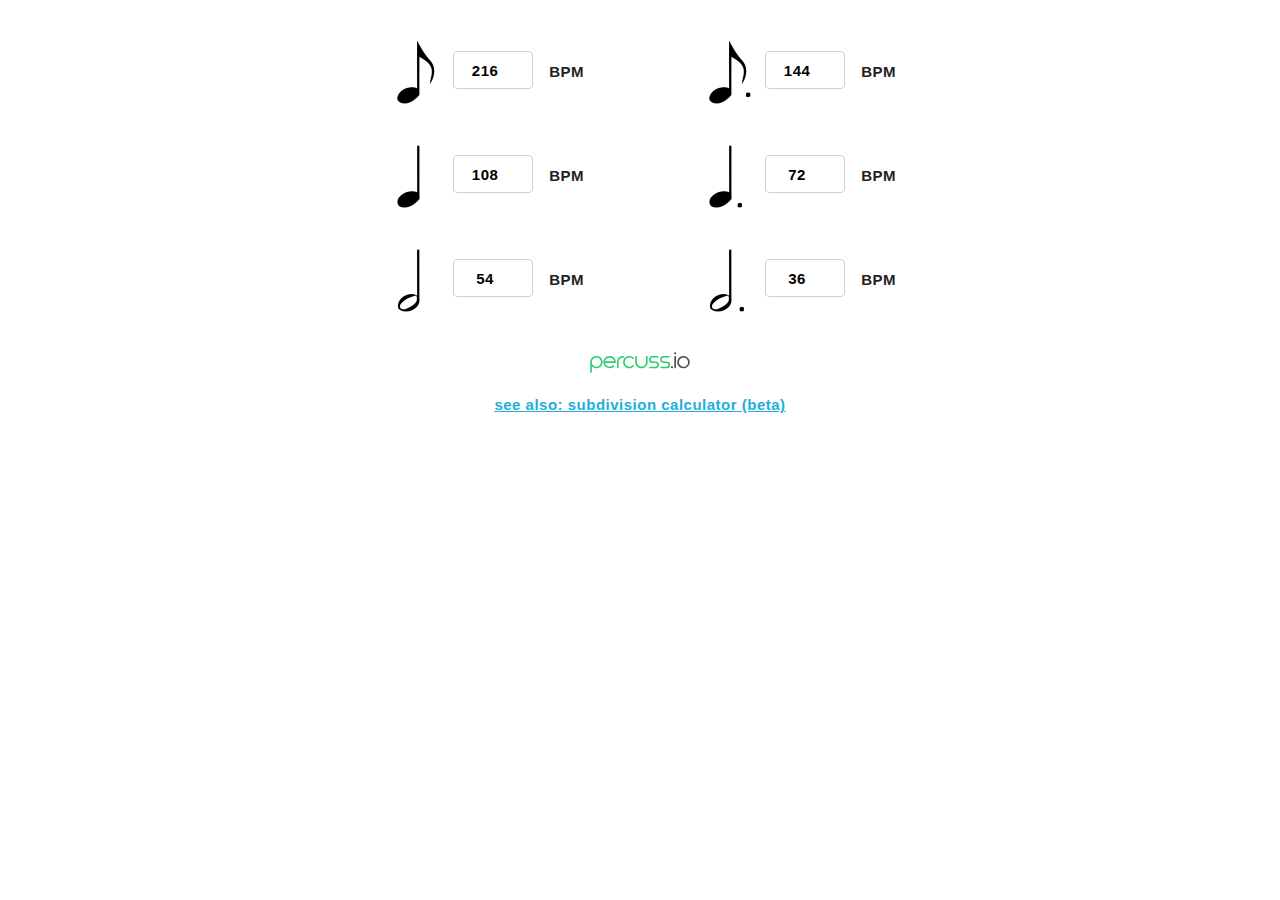
<file: index.html>
<!DOCTYPE html>

<html>
<head>
  <meta charset="utf-8">
  <meta http-equiv="X-UA-Compatible" content="IE=edge">
  <meta name="viewport" content="width=device-width, initial-scale=1.0, maximum-scale=1">

  <title>metric modulation calculator</title>
  <link href="../skeleton.css" rel="stylesheet">
  <link href="style.css" rel="stylesheet">
</head>

<body>
  <div class="container">

    <div class="row">
      <div class="one-half column">
        <img src="../img/eighth-note.png" alt="eighth-note">
        <input id="eighth-note" min="1" type="number" value="216">
        <span class="bpm">BPM</span>
      </div>
      <div class="one-half column">
        <img src="../img/dotted-eighth-note.png" alt="dotted-eighth-note">
        <input id="dotted-eighth-note" min="1" type="number" value="144">
        <span class="bpm">BPM</span>
      </div>
    </div><!--/.row -->

    <div class="row">
      <div class="one-half column">
        <img src="../img/quarter-note.png" alt="quarter-note">
        <input id="quarter-note" min="1" type="number" value="108">
        <span class="bpm">BPM</span>
      </div>
      <div class="one-half column">
        <img src="../img/dotted-quarter-note.png" alt="dotted-quarter-note">
        <input id="dotted-quarter-note" min="1" type="number" value="72">
        <span class="bpm">BPM</span>
      </div>
    </div><!--/.row -->

    <div class="row">
      <div class="one-half column">
        <img src="../img/half-note.png" alt="half-note">
        <input id="half-note" min="1" type="number" value="54">
        <span class="bpm">BPM</span>
      </div>
      <div class="one-half column">
        <img src="../img/dotted-half-note.png" alt="dotted-half-note">
        <input id="dotted-half-note" min="1" type="number" value="36">
        <span class="bpm">BPM</span>
      </div>
    </div><!--/.row -->

    <div class="row logo">
      <a href="https://www.facebook.com/percussiosoftware/">
        <img src="../img/logo.svg" alt="percuss.io">
      </a>
    </div><!--/.row logo -->

    <div class="row">
      <a href="../subdivision">
        see also: subdivision calculator (beta)
      </a>
    </div>

  </div><!--/.container -->

  <script src="script.js"></script>
</body>
</html>
</file>
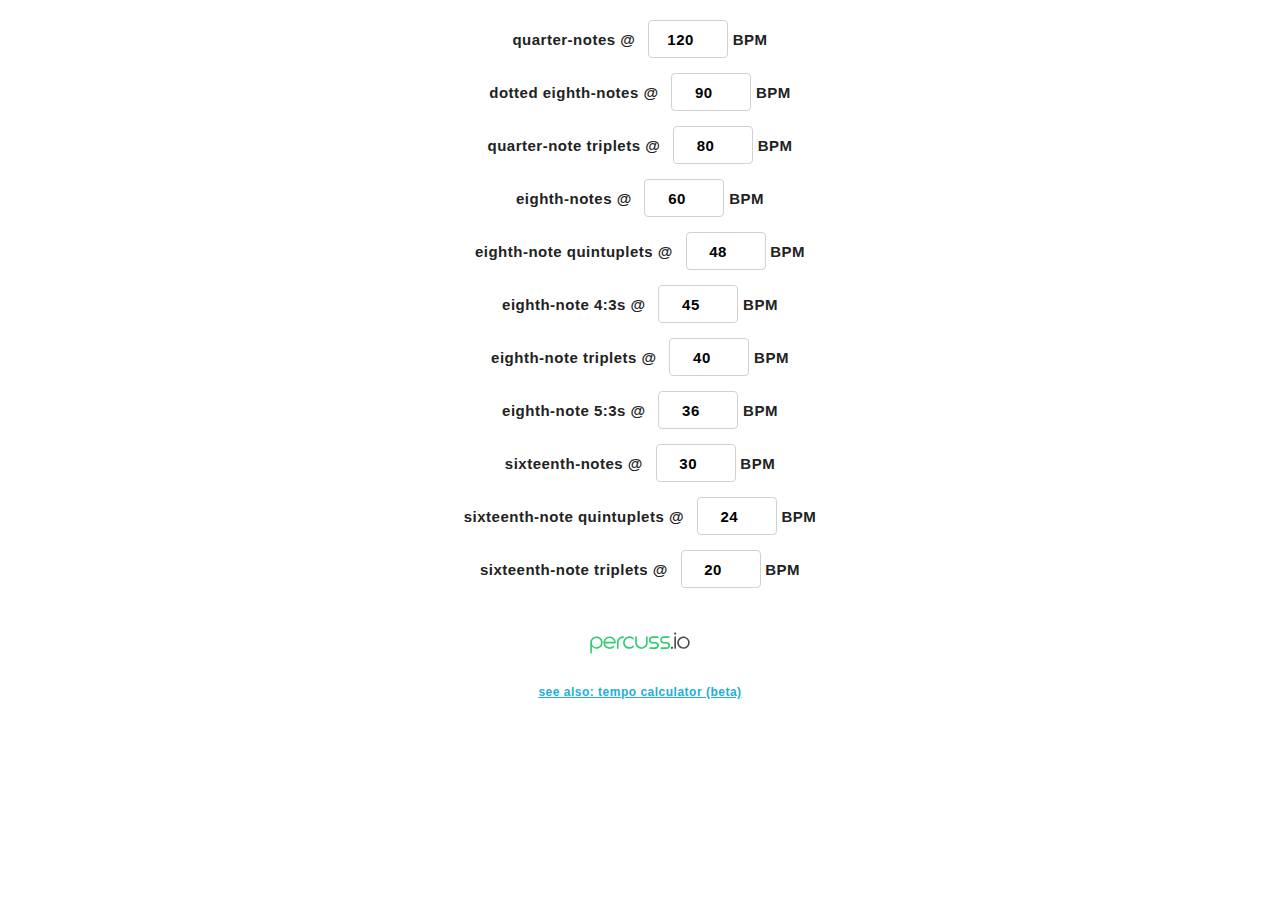
<file: subdivision/index.html>
<!DOCTYPE html>

<html>
<head>
  <meta charset="utf-8">
  <meta http-equiv="X-UA-Compatible" content="IE=edge">
  <meta name="viewport" content="width=device-width, initial-scale=1.0, maximum-scale=1">
  <title>metric modulation calculator</title>
  <link href="../skeleton.css" rel="stylesheet">
  <link href="style.css" rel="stylesheet">
</head>

<body>
  <div class="container">

    <div class="row">
      quarter-notes @
      <input id="quarter-note" min="1" type="number" value="120"> BPM
    </div>

    <div class="row">
      dotted eighth-notes @
      <input id="dotted-eighth-note" min="1" type="number" value="90"> BPM
    </div>

    <div class="row">
      quarter-note triplets @
      <input id="quarter-note-triplet" min="1" type="number" value="80"> BPM
    </div>

    <div class="row">
      eighth-notes @
      <input id="eighth-note" min="1" type="number" value="60"> BPM
    </div>

    <div class="row">
      eighth-note quintuplets @
      <input id="eighth-note-quintuplet" min="1" type="number" value="48"> BPM
    </div>

    <div class="row">
      eighth-note 4:3s @
      <input id="eighth-note-4:3" min="1" type="number" value="45"> BPM
    </div>

    <div class="row">
      eighth-note triplets @
      <input id="eighth-note-triplet" min="1" type="number" value="40"> BPM
    </div>

    <div class="row">
      eighth-note 5:3s @
      <input id="eighth-note-5:3" min="1" type="number" value="36"> BPM
    </div>

    <div class="row">
      sixteenth-notes @
      <input id="sixteenth-note" min="1" type="number" value="30"> BPM
    </div>

    <div class="row">
      sixteenth-note quintuplets @
      <input id="sixteenth-note-quintuplet" min="1" type="number" value="24"> BPM
    </div>

    <div class="row">
      sixteenth-note triplets @
      <input id="sixteenth-note-triplet" min="1" type="number" value="20"> BPM
    </div>

    <div class="row logo">
      <a href="https://www.facebook.com/percussiosoftware/">
        <img src="../img/logo.svg" alt="percuss.io">
      </a>
    </div>

    <div class="row home-link">
      <a href="../">
        see also: tempo calculator (beta)
      </a>
    </div>

  </div><!--/.container -->

  <script src="mmc.js"></script>
</body>
</html>
</file>
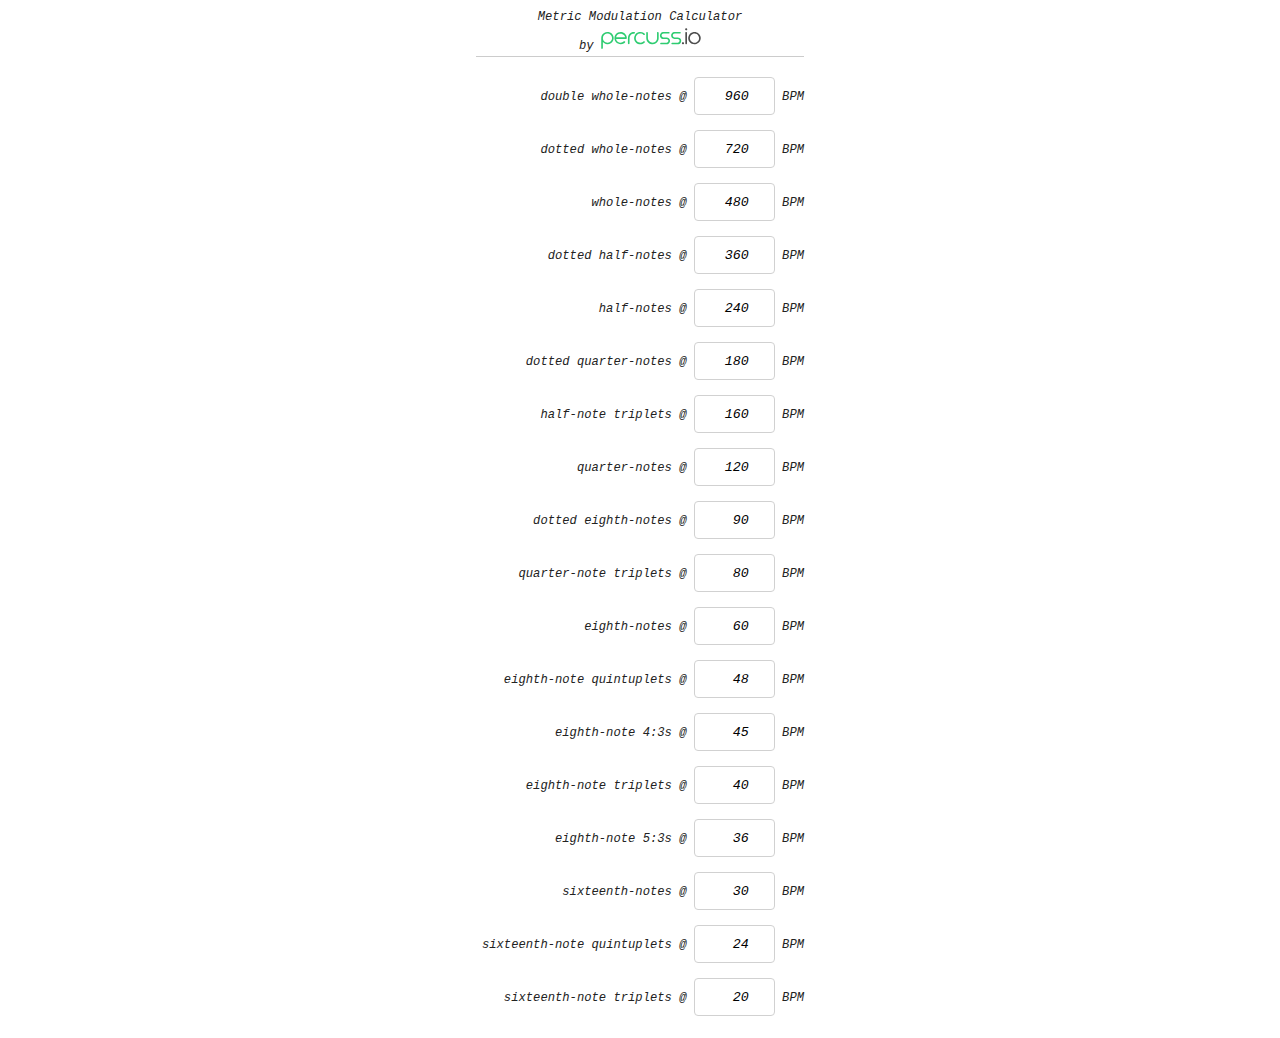
<file: v0.0/index.html>
<!DOCTYPE html>

<html>
<head>
  <title>metric modulation calculator</title>
  <link href="../skeleton.css" rel="stylesheet">
  <link href="style.css" rel="stylesheet">
</head>

<body>
  <div class="container">
    <div class="row logo">
      Metric Modulation Calculator<br>
      by
      <a href="http://percuss.io/">
        <img src="../img/logo.svg" alt="percuss.io">
      </a>
    </div>

    <div class="row">
      double whole-notes @
      <input id="double-whole-note" min="1" type="number" value="960"> BPM
    </div>

    <div class="row">
      dotted whole-notes @
      <input id="dotted-whole-note" min="1" type="number" value="720"> BPM
    </div>

    <div class="row">
      whole-notes @
      <input id="whole-note" min="1" type="number" value="480"> BPM
    </div>

    <div class="row">
      dotted half-notes @
      <input id="dotted-half-note" min="1" type="number" value="360"> BPM
    </div>

    <div class="row">
      half-notes @
      <input id="half-note" min="1" type="number" value="240"> BPM
    </div>

    <div class="row">
      dotted quarter-notes @
      <input id="dotted-quarter-note" min="1" type="number" value="180"> BPM
    </div>

    <div class="row">
      half-note triplets @
      <input id="half-note-triplet" min="1" type="number" value="160"> BPM
    </div>

    <div class="row">
      quarter-notes @
      <input id="quarter-note" min="1" type="number" value="120"> BPM
    </div>

    <div class="row">
      dotted eighth-notes @
      <input id="dotted-eighth-note" min="1" type="number" value="90"> BPM
    </div>

    <div class="row">
      quarter-note triplets @
      <input id="quarter-note-triplet" min="1" type="number" value="80"> BPM
    </div>

    <div class="row">
      eighth-notes @
      <input id="eighth-note" min="1" type="number" value="60"> BPM
    </div>

    <div class="row">
      eighth-note quintuplets @
      <input id="eighth-note-quintuplet" min="1" type="number" value="48"> BPM
    </div>

    <div class="row">
      eighth-note 4:3s @
      <input id="eighth-note-4:3" min="1" type="number" value="45"> BPM
    </div>

    <div class="row">
      eighth-note triplets @
      <input id="eighth-note-triplet" min="1" type="number" value="40"> BPM
    </div>

    <div class="row">
      eighth-note 5:3s @
      <input id="eighth-note-5:3" min="1" type="number" value="36"> BPM
    </div>

    <div class="row">
      sixteenth-notes @
      <input id="sixteenth-note" min="1" type="number" value="30"> BPM
    </div>

    <div class="row">
      sixteenth-note quintuplets @
      <input id="sixteenth-note-quintuplet" min="1" type="number" value="24"> BPM
    </div>

    <div class="row">
      sixteenth-note triplets @
      <input id="sixteenth-note-triplet" min="1" type="number" value="20"> BPM
    </div>

  </div><!--/.container -->

  <script src="mmc.js"></script>
</body>
</html>
</file>
<file: skeleton.css>
/*
* Skeleton V2.0.4
* Copyright 2014, Dave Gamache
* www.getskeleton.com
* Free to use under the MIT license.
* http://www.opensource.org/licenses/mit-license.php
* 12/29/2014
*/


/* Table of contents
––––––––––––––––––––––––––––––––––––––––––––––––––
- Grid
- Base Styles
- Typography
- Links
- Buttons
- Forms
- Lists
- Code
- Tables
- Spacing
- Utilities
- Clearing
- Media Queries
*/


/* Grid
–––––––––––––––––––––––––––––––––––––––––––––––––– */
.container {
  position: relative;
  width: 100%;
  max-width: 960px;
  margin: 0 auto;
  padding: 0 20px;
  box-sizing: border-box; }
.column,
.columns {
  width: 100%;
  float: left;
  box-sizing: border-box; }

/* For devices larger than 400px */
@media (min-width: 400px) {
  .container {
    width: 85%;
    padding: 0; }
}

/* For devices larger than 550px */
@media (min-width: 550px) {
  .container {
    width: 80%; }
  .column,
  .columns {
    margin-left: 4%; }
  .column:first-child,
  .columns:first-child {
    margin-left: 0; }

  .one.column,
  .one.columns                    { width: 4.66666666667%; }
  .two.columns                    { width: 13.3333333333%; }
  .three.columns                  { width: 22%;            }
  .four.columns                   { width: 30.6666666667%; }
  .five.columns                   { width: 39.3333333333%; }
  .six.columns                    { width: 48%;            }
  .seven.columns                  { width: 56.6666666667%; }
  .eight.columns                  { width: 65.3333333333%; }
  .nine.columns                   { width: 74.0%;          }
  .ten.columns                    { width: 82.6666666667%; }
  .eleven.columns                 { width: 91.3333333333%; }
  .twelve.columns                 { width: 100%; margin-left: 0; }

  .one-third.column               { width: 30.6666666667%; }
  .two-thirds.column              { width: 65.3333333333%; }

  .one-half.column                { width: 48%; }

  /* Offsets */
  .offset-by-one.column,
  .offset-by-one.columns          { margin-left: 8.66666666667%; }
  .offset-by-two.column,
  .offset-by-two.columns          { margin-left: 17.3333333333%; }
  .offset-by-three.column,
  .offset-by-three.columns        { margin-left: 26%;            }
  .offset-by-four.column,
  .offset-by-four.columns         { margin-left: 34.6666666667%; }
  .offset-by-five.column,
  .offset-by-five.columns         { margin-left: 43.3333333333%; }
  .offset-by-six.column,
  .offset-by-six.columns          { margin-left: 52%;            }
  .offset-by-seven.column,
  .offset-by-seven.columns        { margin-left: 60.6666666667%; }
  .offset-by-eight.column,
  .offset-by-eight.columns        { margin-left: 69.3333333333%; }
  .offset-by-nine.column,
  .offset-by-nine.columns         { margin-left: 78.0%;          }
  .offset-by-ten.column,
  .offset-by-ten.columns          { margin-left: 86.6666666667%; }
  .offset-by-eleven.column,
  .offset-by-eleven.columns       { margin-left: 95.3333333333%; }

  .offset-by-one-third.column,
  .offset-by-one-third.columns    { margin-left: 34.6666666667%; }
  .offset-by-two-thirds.column,
  .offset-by-two-thirds.columns   { margin-left: 69.3333333333%; }

  .offset-by-one-half.column,
  .offset-by-one-half.columns     { margin-left: 52%; }

}


/* Base Styles
–––––––––––––––––––––––––––––––––––––––––––––––––– */
/* NOTE
html is set to 62.5% so that all the REM measurements throughout Skeleton
are based on 10px sizing. So basically 1.5rem = 15px :) */
html {
  font-size: 62.5%; }
body {
  font-size: 1.5em; /* currently ems cause chrome bug misinterpreting rems on body element */
  line-height: 1.6;
  font-weight: 400;
  font-family: "Raleway", "HelveticaNeue", "Helvetica Neue", Helvetica, Arial, sans-serif;
  color: #222; }


/* Typography
–––––––––––––––––––––––––––––––––––––––––––––––––– */
h1, h2, h3, h4, h5, h6 {
  margin-top: 0;
  margin-bottom: 2rem;
  font-weight: 300; }
h1 { font-size: 4.0rem; line-height: 1.2;  letter-spacing: -.1rem;}
h2 { font-size: 3.6rem; line-height: 1.25; letter-spacing: -.1rem; }
h3 { font-size: 3.0rem; line-height: 1.3;  letter-spacing: -.1rem; }
h4 { font-size: 2.4rem; line-height: 1.35; letter-spacing: -.08rem; }
h5 { font-size: 1.8rem; line-height: 1.5;  letter-spacing: -.05rem; }
h6 { font-size: 1.5rem; line-height: 1.6;  letter-spacing: 0; }

/* Larger than phablet */
@media (min-width: 550px) {
  h1 { font-size: 5.0rem; }
  h2 { font-size: 4.2rem; }
  h3 { font-size: 3.6rem; }
  h4 { font-size: 3.0rem; }
  h5 { font-size: 2.4rem; }
  h6 { font-size: 1.5rem; }
}

p {
  margin-top: 0; }


/* Links
–––––––––––––––––––––––––––––––––––––––––––––––––– */
a {
  color: #1EAEDB; }
a:hover {
  color: #0FA0CE; }


/* Buttons
–––––––––––––––––––––––––––––––––––––––––––––––––– */
.button,
button,
input[type="submit"],
input[type="reset"],
input[type="button"] {
  display: inline-block;
  height: 38px;
  padding: 0 30px;
  color: #555;
  text-align: center;
  font-size: 11px;
  font-weight: 600;
  line-height: 38px;
  letter-spacing: .1rem;
  text-transform: uppercase;
  text-decoration: none;
  white-space: nowrap;
  background-color: transparent;
  border-radius: 4px;
  border: 1px solid #bbb;
  cursor: pointer;
  box-sizing: border-box; }
.button:hover,
button:hover,
input[type="submit"]:hover,
input[type="reset"]:hover,
input[type="button"]:hover,
.button:focus,
button:focus,
input[type="submit"]:focus,
input[type="reset"]:focus,
input[type="button"]:focus {
  color: #333;
  border-color: #888;
  outline: 0; }
.button.button-primary,
button.button-primary,
input[type="submit"].button-primary,
input[type="reset"].button-primary,
input[type="button"].button-primary {
  color: #FFF;
  background-color: #33C3F0;
  border-color: #33C3F0; }
.button.button-primary:hover,
button.button-primary:hover,
input[type="submit"].button-primary:hover,
input[type="reset"].button-primary:hover,
input[type="button"].button-primary:hover,
.button.button-primary:focus,
button.button-primary:focus,
input[type="submit"].button-primary:focus,
input[type="reset"].button-primary:focus,
input[type="button"].button-primary:focus {
  color: #FFF;
  background-color: #1EAEDB;
  border-color: #1EAEDB; }


/* Forms
–––––––––––––––––––––––––––––––––––––––––––––––––– */
input[type="email"],
input[type="number"],
input[type="search"],
input[type="text"],
input[type="tel"],
input[type="url"],
input[type="password"],
textarea,
select {
  height: 38px;
  padding: 6px 10px; /* The 6px vertically centers text on FF, ignored by Webkit */
  background-color: #fff;
  border: 1px solid #D1D1D1;
  border-radius: 4px;
  box-shadow: none;
  box-sizing: border-box; }
/* Removes awkward default styles on some inputs for iOS */
input[type="email"],
input[type="number"],
input[type="search"],
input[type="text"],
input[type="tel"],
input[type="url"],
input[type="password"],
textarea {
  -webkit-appearance: none;
     -moz-appearance: none;
          appearance: none; }
textarea {
  min-height: 65px;
  padding-top: 6px;
  padding-bottom: 6px; }
input[type="email"]:focus,
input[type="number"]:focus,
input[type="search"]:focus,
input[type="text"]:focus,
input[type="tel"]:focus,
input[type="url"]:focus,
input[type="password"]:focus,
textarea:focus,
select:focus {
  border: 1px solid #33C3F0;
  outline: 0; }
label,
legend {
  display: block;
  margin-bottom: .5rem;
  font-weight: 600; }
fieldset {
  padding: 0;
  border-width: 0; }
input[type="checkbox"],
input[type="radio"] {
  display: inline; }
label > .label-body {
  display: inline-block;
  margin-left: .5rem;
  font-weight: normal; }


/* Lists
–––––––––––––––––––––––––––––––––––––––––––––––––– */
ul {
  list-style: circle inside; }
ol {
  list-style: decimal inside; }
ol, ul {
  padding-left: 0;
  margin-top: 0; }
ul ul,
ul ol,
ol ol,
ol ul {
  margin: 1.5rem 0 1.5rem 3rem;
  font-size: 90%; }
li {
  margin-bottom: 1rem; }


/* Code
–––––––––––––––––––––––––––––––––––––––––––––––––– */
code {
  padding: .2rem .5rem;
  margin: 0 .2rem;
  font-size: 90%;
  white-space: nowrap;
  background: #F1F1F1;
  border: 1px solid #E1E1E1;
  border-radius: 4px; }
pre > code {
  display: block;
  padding: 1rem 1.5rem;
  white-space: pre; }


/* Tables
–––––––––––––––––––––––––––––––––––––––––––––––––– */
th,
td {
  padding: 12px 15px;
  text-align: left;
  border-bottom: 1px solid #E1E1E1; }
th:first-child,
td:first-child {
  padding-left: 0; }
th:last-child,
td:last-child {
  padding-right: 0; }


/* Spacing
–––––––––––––––––––––––––––––––––––––––––––––––––– */
button,
.button {
  margin-bottom: 1rem; }
input,
textarea,
select,
fieldset {
  margin-bottom: 1.5rem; }
pre,
blockquote,
dl,
figure,
table,
p,
ul,
ol,
form {
  margin-bottom: 2.5rem; }


/* Utilities
–––––––––––––––––––––––––––––––––––––––––––––––––– */
.u-full-width {
  width: 100%;
  box-sizing: border-box; }
.u-max-full-width {
  max-width: 100%;
  box-sizing: border-box; }
.u-pull-right {
  float: right; }
.u-pull-left {
  float: left; }


/* Misc
–––––––––––––––––––––––––––––––––––––––––––––––––– */
hr {
  margin-top: 3rem;
  margin-bottom: 3.5rem;
  border-width: 0;
  border-top: 1px solid #E1E1E1; }


/* Clearing
–––––––––––––––––––––––––––––––––––––––––––––––––– */

/* Self Clearing Goodness */
.container:after,
.row:after,
.u-cf {
  content: "";
  display: table;
  clear: both; }


/* Media Queries
–––––––––––––––––––––––––––––––––––––––––––––––––– */
/*
Note: The best way to structure the use of media queries is to create the queries
near the relevant code. For example, if you wanted to change the styles for buttons
on small devices, paste the mobile query code up in the buttons section and style it
there.
*/


/* Larger than mobile */
@media (min-width: 400px) {}

/* Larger than phablet (also point when grid becomes active) */
@media (min-width: 550px) {}

/* Larger than tablet */
@media (min-width: 750px) {}

/* Larger than desktop */
@media (min-width: 1000px) {}

/* Larger than Desktop HD */
@media (min-width: 1200px) {}
</file>
<file: style.css>
.container {
    padding-top: 12px;
    padding-bottom: 12px;

    margin-left: auto;
    margin-right: auto;

    text-align: center;
    vertical-align: middle;

    max-width: 600px;
}

body, input {
    font-family:
        "HelveticaNeue-Light", "Helvetica Neue Light", "Helvetica Neue",
        Helvetica, Arial, "Lucida Grande", sans-serif;
    font-weight: 700;
    font-size: 15px;
    letter-spacing: 0.5px;
    text-align: center;
}

.row {

}

img {
    margin-top: 20px;
    margin-bottom: 20px;
    vertical-align: middle;
    max-width: 64px;
}

input {
    width: 80px;
}

.bpm {
    margin-left: 12px;
    vertical-align: middle;
}

.logo {

}

.logo img {
    max-width: 100px;
}

a {

}
</file>
<file: subdivision/style.css>
/* ---------- GENERAL ---------- */
.container {
    padding-top: 12px;
    padding-bottom: 12px;

    margin-left: auto;
    margin-right: auto;

    text-align: center;
    vertical-align: middle;

    max-width: 600px;
}

body, input {
    font-family:
        "Helvetica Condensed",
        "Arial Narrow",
        Helvetica,
        Arial,
        "Lucida Grande",
        sans-serif;
    font-weight: 700;
    font-size: 15px;
    letter-spacing: 0.5px;
    text-align: center;
}

.row {

}

/* ---------- FROM LEFT TO RIGHT ---------- */
/*       <subdivision> at <tempo> BPM       */

/* subdivision */
img {
    margin-top: 20px;
    margin-bottom: 20px;
    vertical-align: middle;
    width: 190px;
    height: 30px;
}

.at {
    display: none; /* hide for now */

    margin-left: 8px;
    margin-right: 8px;
    vertical-align: middle;
}

/* tempo */
input {
    margin-left: 8px;
    width: 80px;
}

.bpm {
    margin-left: 4px;
    vertical-align: middle;
}

/* ---------- FOOTER ---------- */
.logo {
    /* to hide: */
    /*display: none;*/

    text-align: center;
    vertical-align: middle;
    margin-top: 5px;
    margin-bottom: 5px;
}

.logo img {
    /* to hide: */
    /*display: none;*/

    max-width: 100px;
}

.home-link {
    /* to hide: */
    /*display: none;*/

    font-family: sans-serif;
    font-style: normal;
    font-size: 12px;
    text-align: center;
}
</file>
<file: v0.0/style.css>
.container {
    margin-left: auto;
    margin-right: auto;
    width: 328px;
}

.logo {
    text-align: center;
    vertical-align: middle;
    margin-top: 5px;
    margin-bottom: 20px;
    border-bottom: 1px solid #cccccc;
}

.logo img {
    max-width: 100px;
}

body, input {
    font-family: monospace;
    font-style: italic;
    text-align: right;
}

input {
    width: 81px;
}
</file>
